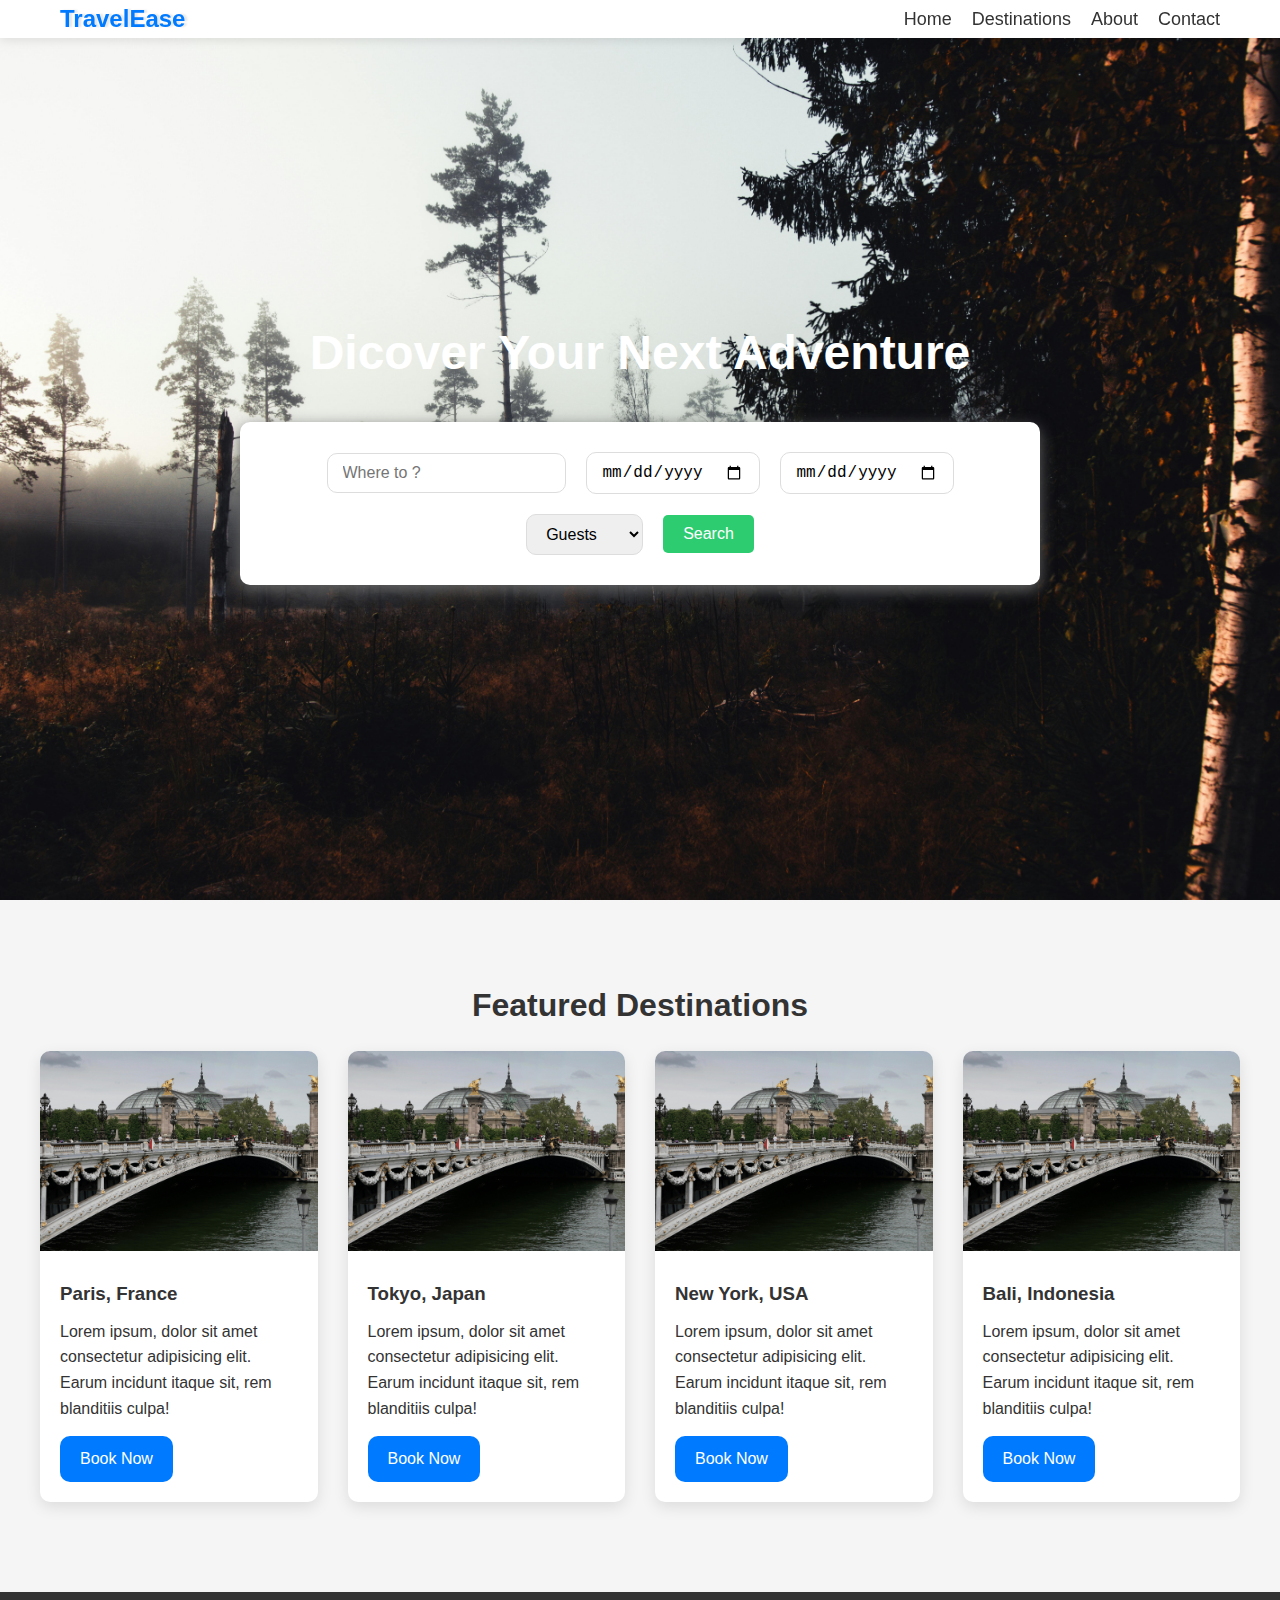
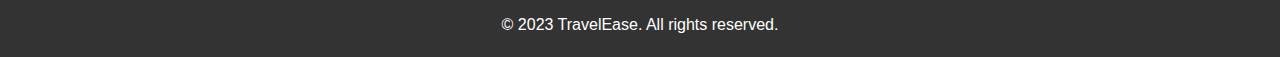
<file: demo.html>
<!DOCTYPE html>
<html lang="en">
  <head>
    <meta charset="UTF-8" />
    <meta name="viewport" content="width=device-width, initial-scale=1.0" />
    <title>Document</title>
    <link rel="stylesheet" href="style.css" />
  </head>
  <body>
    <!-- Header Start -->
    <header>
      <nav class="container">
        <div class="logo">TravelEase</div>
        <div class="nav-tabs">
          <a href="#">Home</a>
          <a href="#">Destinations</a>
          <a href="#">About</a>
          <a href="#">Contact</a>
        </div>
      </nav>
    </header>
    <!-- header end -->

    <!-- Main start -->
    <main>
        <!-- Section 1  -->
        <section class="hero">
            <div class="hero-content">
                <h1 class="hero-title">Dicover Your Next Adventure</h1>
                <form class="hero-form">
                    <input type="text" id="search" placeholder="Where to ?">
                    <input type="date" placeholder="Check-in">
                    <input type="date" placeholder="Check-out">
                    <select>
                        <option value>Guests</option>
                        <option value="1">1 Guests</option>
                        <option value="2">2 Guests</option>
                        <option value="3">3 Guests</option>
                        <option value="4">4 Guests</option>
                    </select>
                    <button>Search</button>
                </form>
            </div>
        </section>

        <!-- Section 2 -->
        <section class="featured-destination">
          <h2 class="featured-title">Featured Destinations</h2>
          <div class="feature-grid">
            <div class="destination-card">
              <img src="paris.jpg" alt="">
              <div class="content">
                <h3>Paris, France</h3>
                <p>Lorem ipsum, dolor sit amet consectetur adipisicing elit. Earum incidunt itaque sit, rem blanditiis culpa!</p>
                <a href="#">Book Now</a>
              </div>
            </div>

            <div class="destination-card">
              <img src="paris.jpg" alt="">
              <div class="content">
                <h3>Tokyo, Japan</h3>
                <p>Lorem ipsum, dolor sit amet consectetur adipisicing elit. Earum incidunt itaque sit, rem blanditiis culpa!</p>
                <a href="#">Book Now</a>
              </div>
            </div>

            <div class="destination-card">
              <img src="paris.jpg" alt="">
              <div class="content">
                <h3>New York, USA</h3>
                <p>Lorem ipsum, dolor sit amet consectetur adipisicing elit. Earum incidunt itaque sit, rem blanditiis culpa!</p>
                <a href="#">Book Now</a>
              </div>
            </div>

            <div class="destination-card">
              <img src="paris.jpg" alt="">
              <div class="content">
                <h3>Bali, Indonesia</h3>
                <p>Lorem ipsum, dolor sit amet consectetur adipisicing elit. Earum incidunt itaque sit, rem blanditiis culpa!</p>
                <a href="#">Book Now</a>
              </div>
            </div>
          </div>
        </section>

        <footer>
          <p>© 2023 TravelEase. All rights reserved.</p>
        </footer>
    </main>
  </body>
</html>
</file>
<file: style.css>
:root{
    --primary-color: #007bff;
    --secondary-color: #2ecc71;
    --background-color: #f5f5f5;
    --shadow-color: rgba(0, 0, 0, 0.1);
    --text-color: #333;
}
*{
    box-sizing: border-box;
    margin: 0;
    padding: 0;
}

body{
    font-family: 'Gill Sans', 'Gill Sans MT', Calibri, 'Trebuchet MS', sans-serif;
    background-color: var(--background-color);
    color: var(--text-color);
    line-height: 1.6;
}

header {
    background-color: white;
    box-shadow: 0px 2px 10px var(--shadow-color);
    position: fixed;
    /* top:0 */
    width: 100%;
    z-index: 1000;
}
nav {
    max-width: 1200px;
    margin: 0 auto;
    padding: 0 20px;
}
.container{
    display: flex;
    justify-content: space-between;
    align-items: center;
}

.logo{
    font-size: 1.5rem;
    color: var(--primary-color);
    font-weight: bold;
    text-shadow: 3px 0px 2px var(--shadow-color) ;
}

.nav-tabs{
    display: flex;
    gap: 20px;
}
.nav-tabs a {
    text-decoration: none;
    font-size: 18px;
    color: var(--text-color);
}

.hero {
    background-image: url('hero.jpg');
    width: 100%;
    height: 100vh;
    background-size: cover;
    background-position: center;
    position: relative;
    display: flex;
    justify-content: center;
    align-items: center;
    text-align: center;
    color: white;
}

.hero-content{
    position: relative;
    z-index: 1;
}

.hero-content h1 {
    font-size: 3rem;
    margin-bottom: 30px;
}

.hero-form {
    max-width: 800px;
    background-color: white;
    margin: 0 auto;
    padding: 30px;
    border-radius: 10px;
    display: flex;
    flex-wrap: wrap;
    justify-content: center;
    align-items: center;
    gap: 20px;
    box-shadow: 0px 5px 15px rgb(99, 99, 99);
}

.hero-form input, select{
    padding: 10px 15px;
    border: 1px solid #ddd;
    border-radius: 10px;
    font-size: 1rem;
}

.hero-form button {
    background-color: var(--secondary-color);
    padding: 10px 20px;
    border-radius: 5px;
    border: none;
    color: white;
    font-size: 1rem;
    cursor: pointer;

}

.featured-destination{
    max-width: 1200px;
    padding: 80px 0px;
    margin: 0 auto;
}

.featured-title{
    font-size: 2rem;
    text-align: center;
    margin-bottom: 20px;
}

.feature-grid {
    display: grid;
    grid-template-columns: repeat(auto-fit, minmax(250px, 1fr));
    gap: 30px;
}

.destination-card img{
    width: 100%;
    height: 200px;
    object-fit: cover;
}

.destination-card {
    background-color: white;
    border-radius: 10px;
    overflow: hidden;
    box-shadow: 0px 5px 15px var(--shadow-color);
}
.destination-card:hover{
    transition: transform 0.3s ease;
}

.content{
    padding: 20px;
}

.content h3{
    margin-bottom: 10px;
}
.content p{
    margin-bottom: 15px;
    color: var(--text-color);
}

.content a {
    display: inline-block;
    text-decoration: none;
    background-color: var(--primary-color);
    color: white;
    padding: 10px 20px;
    border-radius: 10px;
    transition: background-color 0.3s ease;
}
footer{
    background-color: var(--text-color);
    color: white;
    padding: 20px;
    margin-top: 10px;
    text-align: center;
}
</file>
